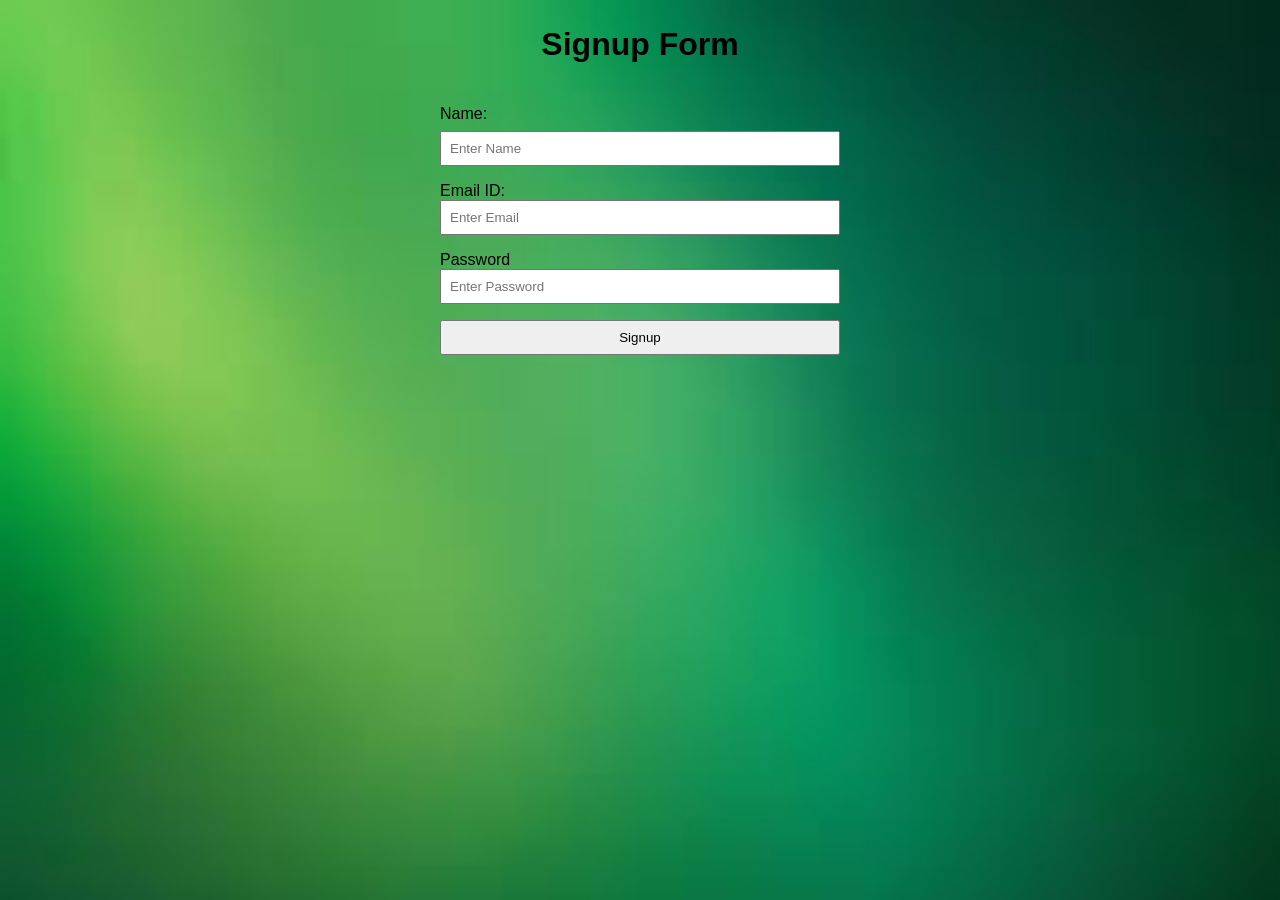
<file: public/index.html>
<!DOCTYPE html>
<html lang="en">
<head>
    <meta charset="UTF-8">
    <meta name="viewport" content="width=device-width, initial-scale=1.0">
    <title>Document</title>
    <link rel="stylesheet" href="style.css">
</head>
<body>
    <h1>Signup Form</h1>
    <form action="/submit"  class="form" method="POST" >
        <label for="name">Name:</label>
        <input type="text" name="name" placeholder="Enter Name" required><br>
        <lable for="email">Email ID:</lable>
        <input type="email" name="email" placeholder="Enter Email" required><br>
        <lable for="pwd">Password</lable>
        <input type="password" id="psw" placeholder="Enter Password" name="psw" pattern="(?=.*\d)(?=.*[a-z])(?=.*[A-Z]).{8,}" title="Must contain at least one number and one uppercase and lowercase letter, and at least 8 or more characters" required>
    <br>
        <input type="submit" value="Signup">
    </form>
</body>
</html>
</file>
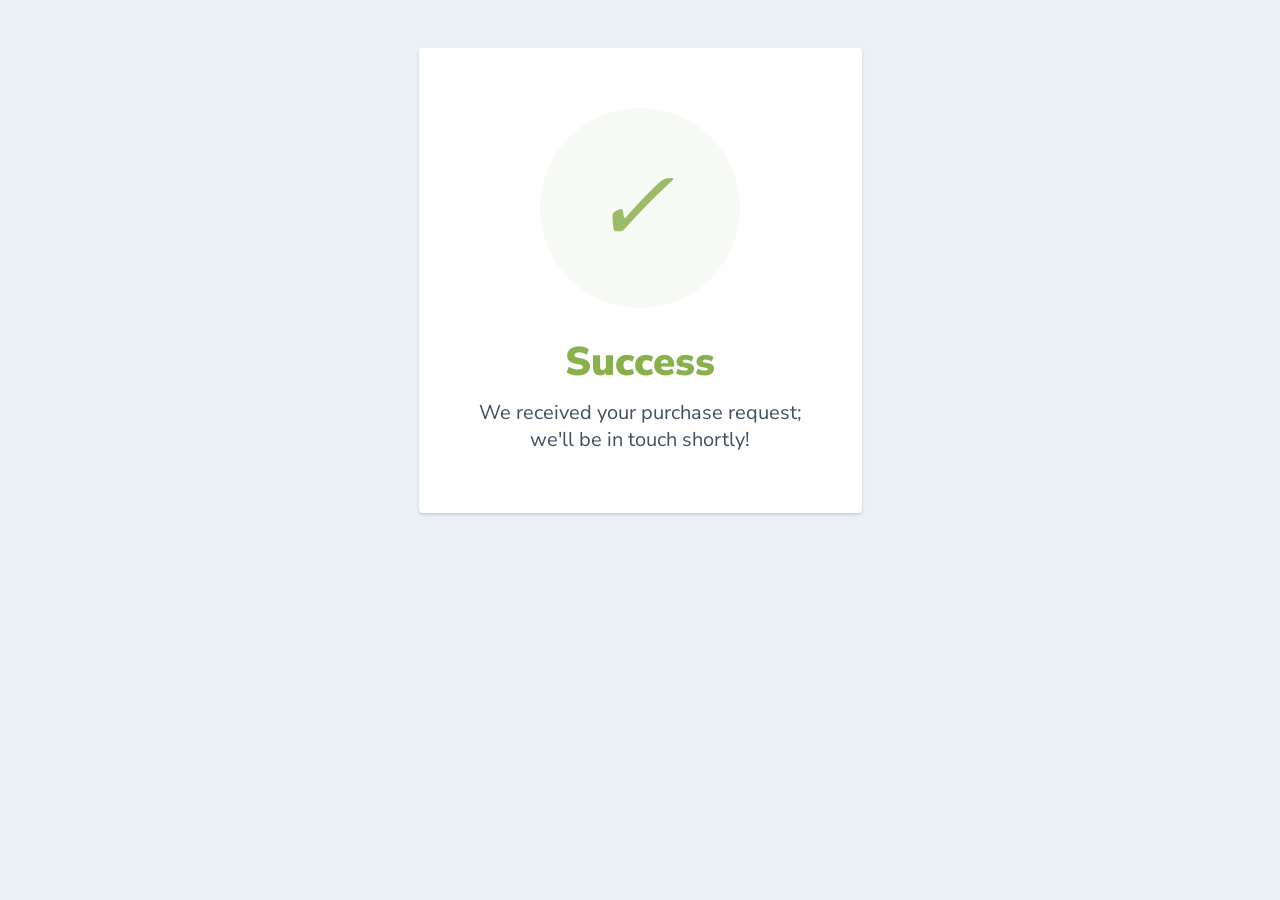
<file: public/success.html>
<!DOCTYPE html>
<html lang="en">
<head>
    <meta charset="UTF-8">
    <meta name="viewport" content="width=device-width, initial-scale=1.0">
    <title>Document</title>
    <link href="https://fonts.googleapis.com/css?family=Nunito+Sans:400,400i,700,900&display=swap" rel="stylesheet">
  
    <style>
        body {
          text-align: center;
          padding: 40px 0;
          background: #EBF0F5;
        }
          h1 {
            color: #88B04B;
            font-family: "Nunito Sans", "Helvetica Neue", sans-serif;
            font-weight: 900;
            font-size: 40px;
            margin-bottom: 10px;
            background ;
          }
          p {
            color: #404F5E;
            font-family: "Nunito Sans", "Helvetica Neue", sans-serif;
            font-size:20px;
            margin: 0;
          }
        i {
          color: #9ABC66;
          font-size: 100px;
          line-height: 200px;
          margin-left:-15px;
        }
        .card {
          background: white;
          padding: 60px;
          border-radius: 4px;
          box-shadow: 0 2px 3px #C8D0D8;
          display: inline-block;
          margin: 0 auto;
        }
      </style>

</head>


    

    
    <body>
      <div class="card">
      <div style="border-radius:200px; height:200px; width:200px; background: #F8FAF5; margin:0 auto;">
        <i class="checkmark">✓</i>
      </div>
        <h1>Success</h1> 
        <p>We received your purchase request;<br/> we'll be in touch shortly!</p>
      </div>
    </body>
</html>
</body>
</html>
</file>
<file: public/style.css>
body{
font-family: Arial, Helvetica, sans-serif;
background-image: url('[data-uri]');
background-repeat: no-repeat;
background-size: cover;
margin: 0;
padding: 5px;

}
h1{
    text-align: center;
    color: black;
}
form{
    max-width: 400px;
    margin: 20px auto;
    background-color: transparent;
    padding: 20px;
    border-radius: 5px;
    box-shadow: 10px rgb(120, 110, 78);
}
label{
    display: block;
    margin-bottom: 8px;
    color: black ;
}
button{
    background-color: black;

}
input{
    width: 100%;
    padding: 8px;
    margin-bottom: 16px;
    box-sizing: border-box;

}
</file>
